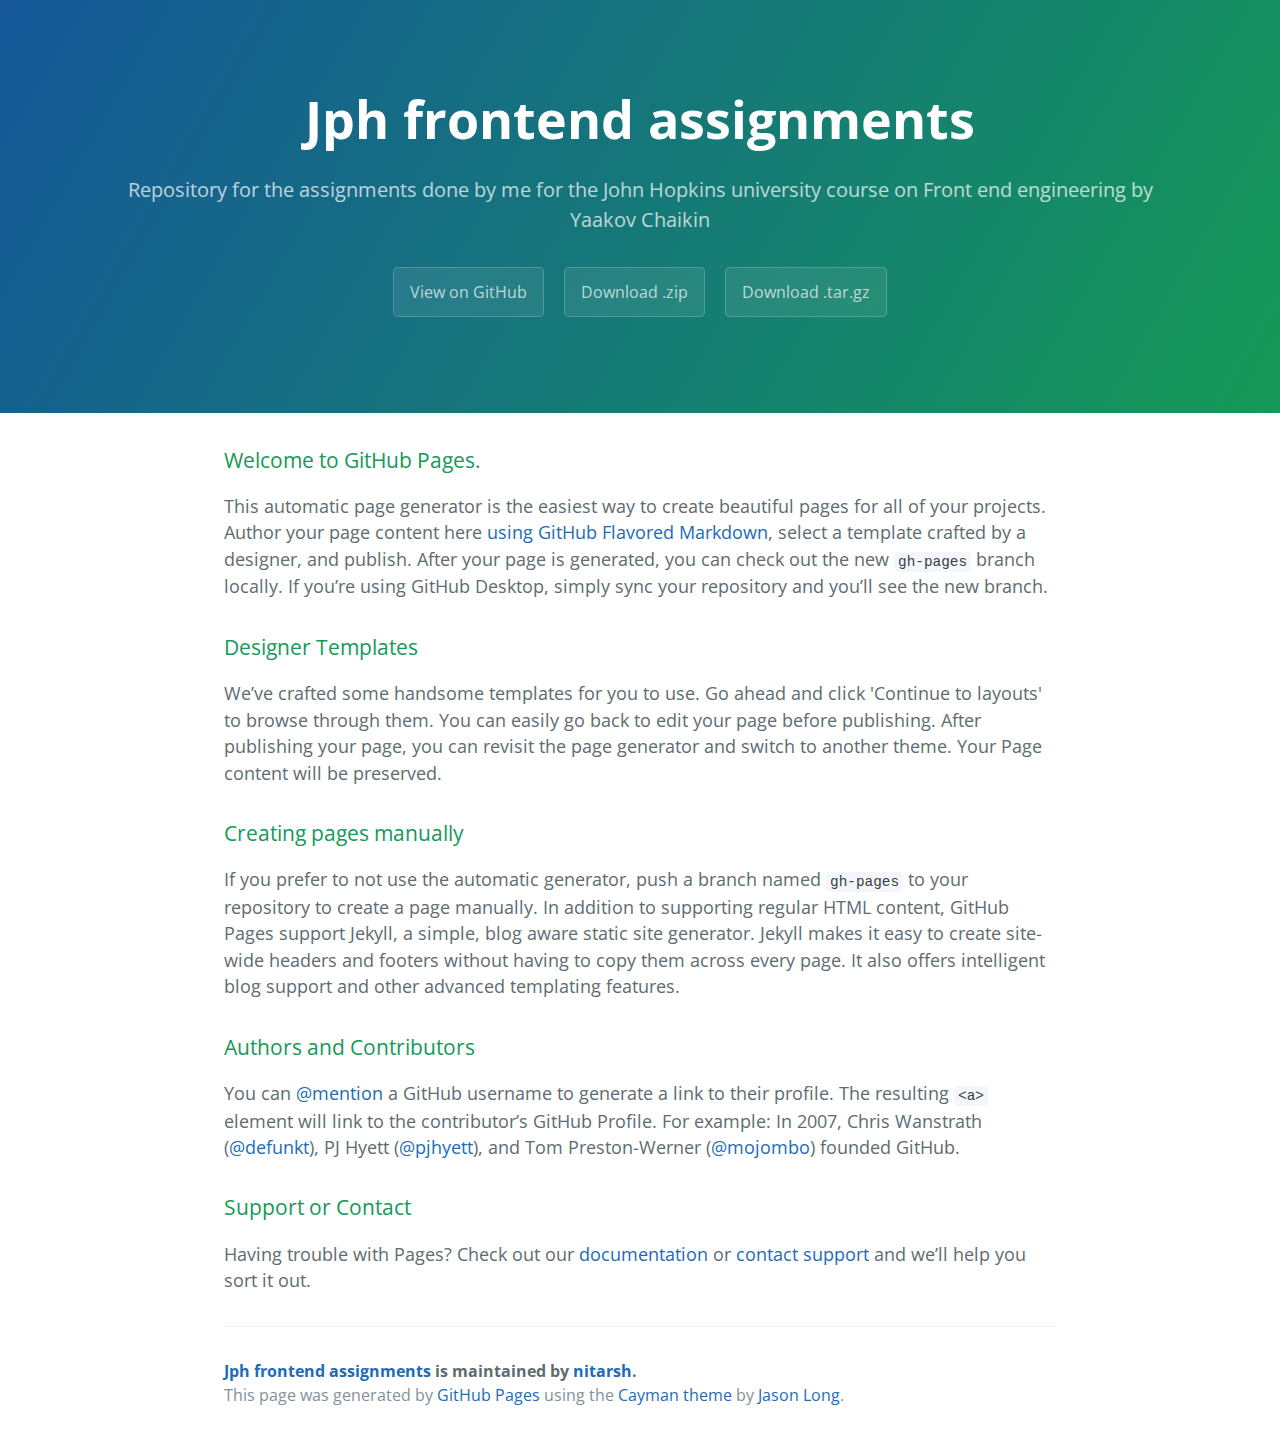
<file: index.html>
<!DOCTYPE html>
<html lang="en-us">
  <head>
    <meta charset="UTF-8">
    <title>Jph frontend assignments by nitarsh</title>
    <meta name="viewport" content="width=device-width, initial-scale=1">
    <link rel="stylesheet" type="text/css" href="stylesheets/normalize.css" media="screen">
    <link href='https://fonts.googleapis.com/css?family=Open+Sans:400,700' rel='stylesheet' type='text/css'>
    <link rel="stylesheet" type="text/css" href="stylesheets/stylesheet.css" media="screen">
    <link rel="stylesheet" type="text/css" href="stylesheets/github-light.css" media="screen">
  </head>
  <body>
    <section class="page-header">
      <h1 class="project-name">Jph frontend assignments</h1>
      <h2 class="project-tagline">Repository for the assignments done by me for the John Hopkins university course on Front end engineering by Yaakov Chaikin</h2>
      <a href="https://github.com/nitarsh/jph_frontend_assignments" class="btn">View on GitHub</a>
      <a href="https://github.com/nitarsh/jph_frontend_assignments/zipball/master" class="btn">Download .zip</a>
      <a href="https://github.com/nitarsh/jph_frontend_assignments/tarball/master" class="btn">Download .tar.gz</a>
    </section>

    <section class="main-content">
      <h3>
<a id="welcome-to-github-pages" class="anchor" href="#welcome-to-github-pages" aria-hidden="true"><span aria-hidden="true" class="octicon octicon-link"></span></a>Welcome to GitHub Pages.</h3>

<p>This automatic page generator is the easiest way to create beautiful pages for all of your projects. Author your page content here <a href="https://guides.github.com/features/mastering-markdown/">using GitHub Flavored Markdown</a>, select a template crafted by a designer, and publish. After your page is generated, you can check out the new <code>gh-pages</code> branch locally. If you’re using GitHub Desktop, simply sync your repository and you’ll see the new branch.</p>

<h3>
<a id="designer-templates" class="anchor" href="#designer-templates" aria-hidden="true"><span aria-hidden="true" class="octicon octicon-link"></span></a>Designer Templates</h3>

<p>We’ve crafted some handsome templates for you to use. Go ahead and click 'Continue to layouts' to browse through them. You can easily go back to edit your page before publishing. After publishing your page, you can revisit the page generator and switch to another theme. Your Page content will be preserved.</p>

<h3>
<a id="creating-pages-manually" class="anchor" href="#creating-pages-manually" aria-hidden="true"><span aria-hidden="true" class="octicon octicon-link"></span></a>Creating pages manually</h3>

<p>If you prefer to not use the automatic generator, push a branch named <code>gh-pages</code> to your repository to create a page manually. In addition to supporting regular HTML content, GitHub Pages support Jekyll, a simple, blog aware static site generator. Jekyll makes it easy to create site-wide headers and footers without having to copy them across every page. It also offers intelligent blog support and other advanced templating features.</p>

<h3>
<a id="authors-and-contributors" class="anchor" href="#authors-and-contributors" aria-hidden="true"><span aria-hidden="true" class="octicon octicon-link"></span></a>Authors and Contributors</h3>

<p>You can <a href="https://help.github.com/articles/basic-writing-and-formatting-syntax/#mentioning-users-and-teams" class="user-mention">@mention</a> a GitHub username to generate a link to their profile. The resulting <code>&lt;a&gt;</code> element will link to the contributor’s GitHub Profile. For example: In 2007, Chris Wanstrath (<a href="https://github.com/defunkt" class="user-mention">@defunkt</a>), PJ Hyett (<a href="https://github.com/pjhyett" class="user-mention">@pjhyett</a>), and Tom Preston-Werner (<a href="https://github.com/mojombo" class="user-mention">@mojombo</a>) founded GitHub.</p>

<h3>
<a id="support-or-contact" class="anchor" href="#support-or-contact" aria-hidden="true"><span aria-hidden="true" class="octicon octicon-link"></span></a>Support or Contact</h3>

<p>Having trouble with Pages? Check out our <a href="https://help.github.com/pages">documentation</a> or <a href="https://github.com/contact">contact support</a> and we’ll help you sort it out.</p>

      <footer class="site-footer">
        <span class="site-footer-owner"><a href="https://github.com/nitarsh/jph_frontend_assignments">Jph frontend assignments</a> is maintained by <a href="https://github.com/nitarsh">nitarsh</a>.</span>

        <span class="site-footer-credits">This page was generated by <a href="https://pages.github.com">GitHub Pages</a> using the <a href="https://github.com/jasonlong/cayman-theme">Cayman theme</a> by <a href="https://twitter.com/jasonlong">Jason Long</a>.</span>
      </footer>

    </section>

  
  </body>
</html>
</file>
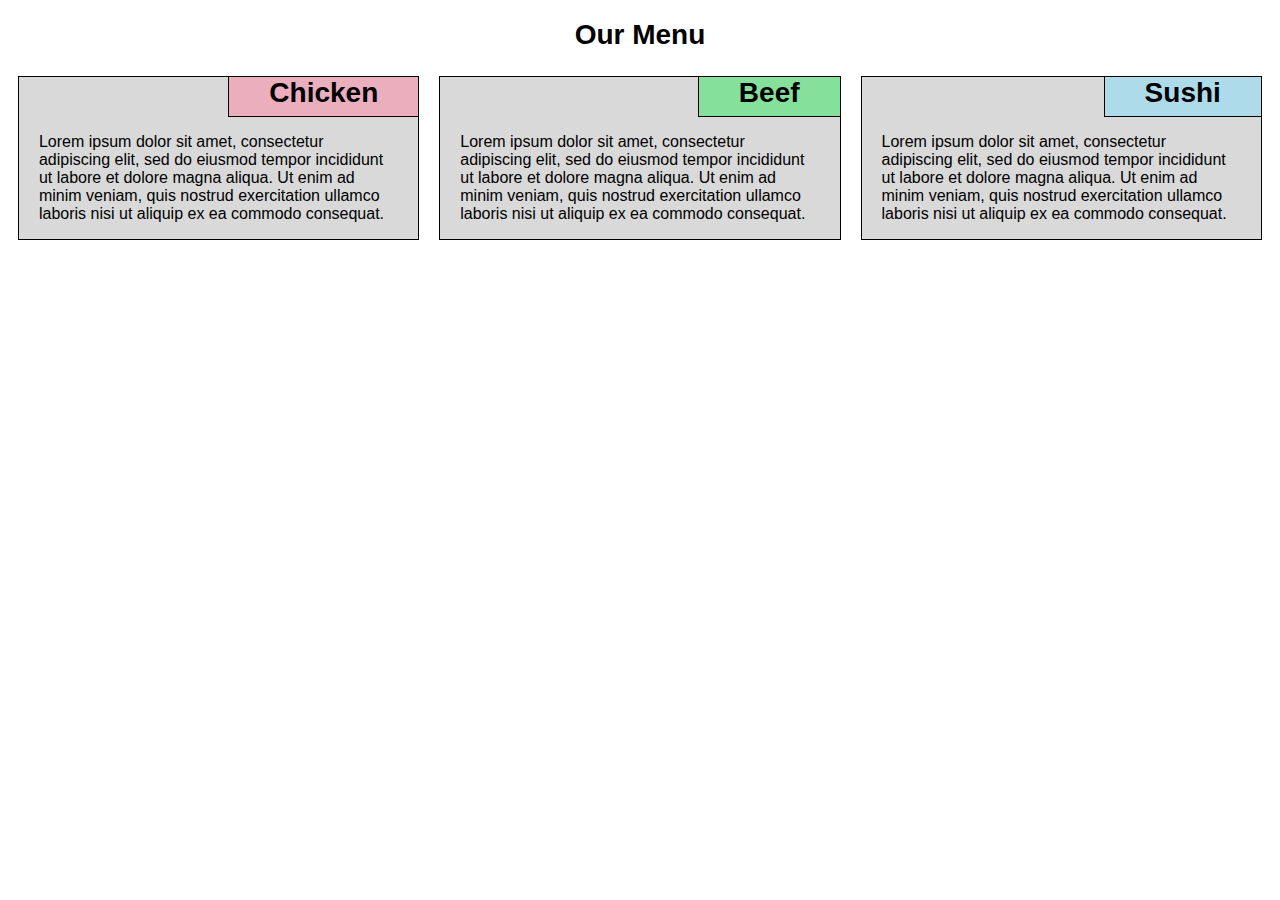
<file: mod2_solution/index.html>
<!DOCTYPE html>
<html>
<head>
  <meta charset="utf-8">
  <meta name="viewport" content="width=device-width, initial-scale=1">
  <title>Assignment Solution for Module 2</title>
  <link href="css/mod2.css" rel="stylesheet" type="text/css"/>
</head>
<body>
  <h1>Our Menu</h1>

  <div class="row">
    <div class="col-lg-4 col-md-6">
      <div class="panel">
        <div class="panel-heading">
          <div class="panel-heading-title"><span>Chicken</span></div>
        </div>
        <p>Lorem ipsum dolor sit amet, consectetur adipiscing elit, sed do eiusmod tempor incididunt ut labore et dolore magna aliqua. Ut enim ad minim veniam, quis nostrud exercitation ullamco laboris nisi ut aliquip ex ea commodo consequat.</p>
      </div>
    </div>
    <div class="col-lg-4 col-md-6">
      <div class="panel">
        <div class="panel-heading">
          <div class="panel-heading-title"><span>Beef</span></div>
        </div>
        <p>Lorem ipsum dolor sit amet, consectetur adipiscing elit, sed do eiusmod tempor incididunt ut labore et dolore magna aliqua. Ut enim ad minim veniam, quis nostrud exercitation ullamco laboris nisi ut aliquip ex ea commodo consequat.</p>
      </div>
    </div>
    <div class="col-lg-4 col-md-12">
      <div class="panel">
        <div class="panel-heading">
          <div class="panel-heading-title"><span>Sushi</span></div>
        </div>
        <p>Lorem ipsum dolor sit amet, consectetur adipiscing elit, sed do eiusmod tempor incididunt ut labore et dolore magna aliqua. Ut enim ad minim veniam, quis nostrud exercitation ullamco laboris nisi ut aliquip ex ea commodo consequat.</p>
      </div>
    </div>
  </div>
</div>

</body>
</html>
</file>
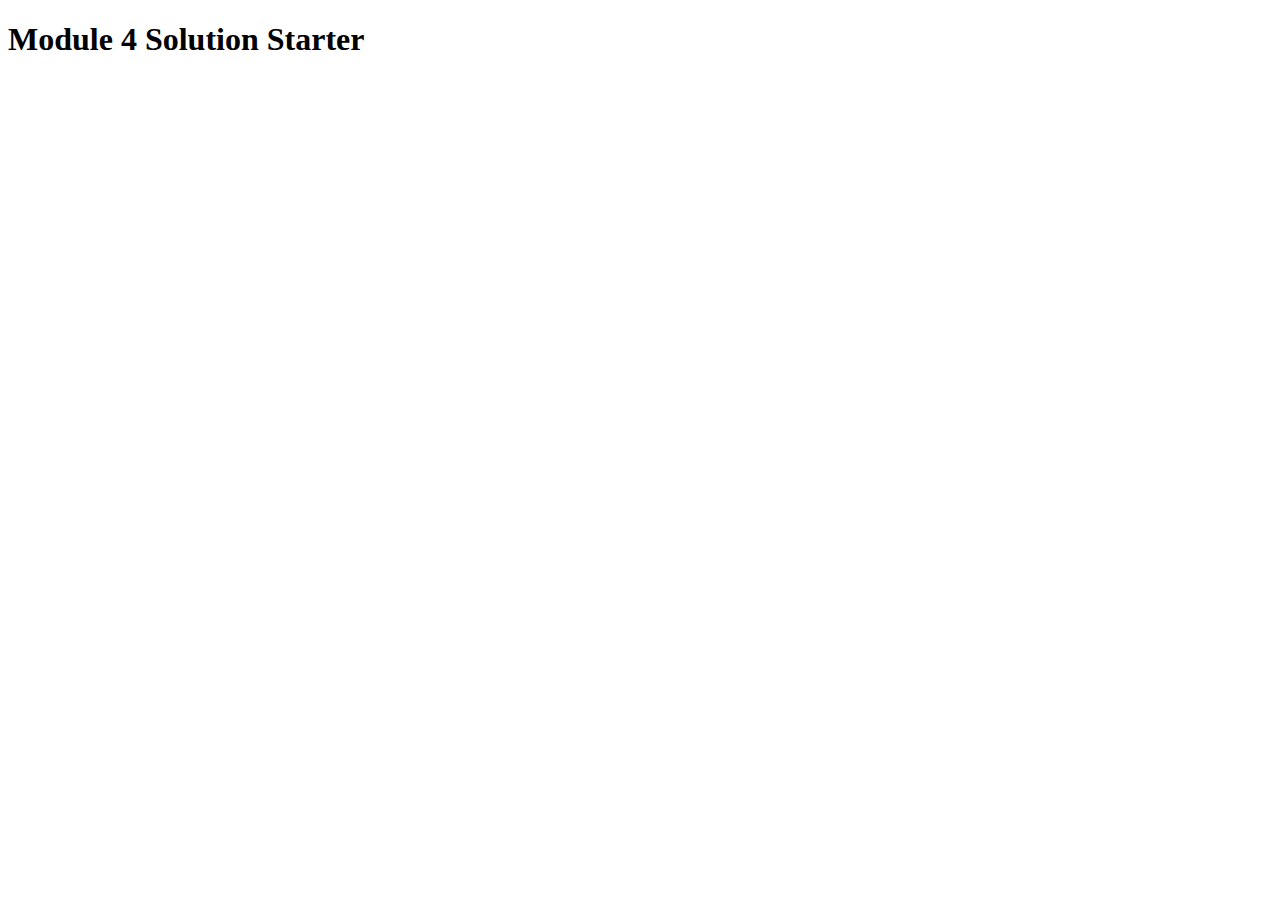
<file: mod4_solution/index.html>
<!DOCTYPE html>
<html>
<head>
  <meta charset="utf-8">
  <title>Module 4 Solution Starter</title>
  <script src="SpeakHello.js"></script>
  <script src="SpeakGoodBye.js"></script>
  <script src="script.js"></script>
</head>
<body>
  <h1>Module 4 Solution Starter</h1>
</body>
</html>
</file>
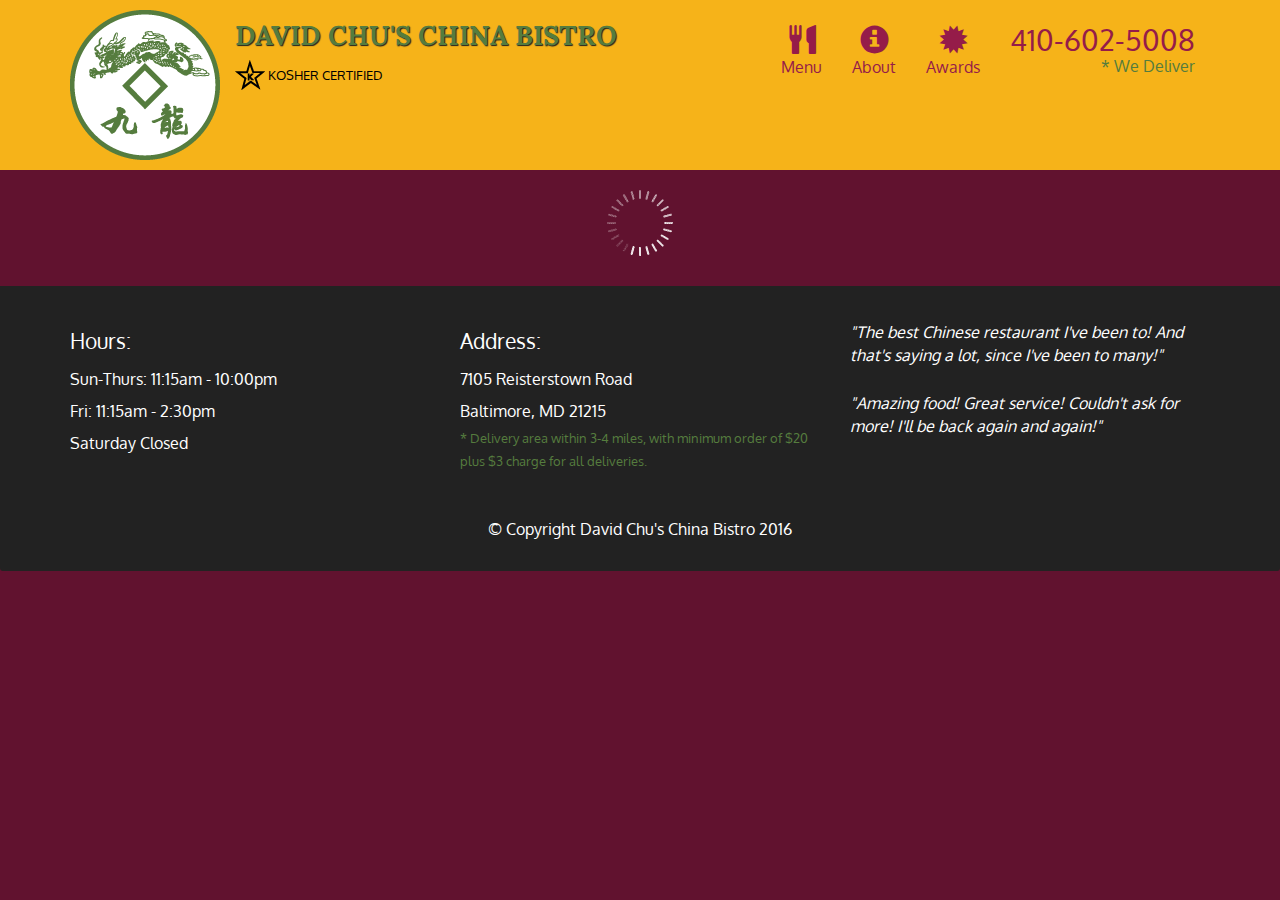
<file: mod5_solution/index.html>
<!doctype html>
<html lang="en">
  <head>
    <meta charset="utf-8">
    <meta http-equiv="X-UA-Compatible" content="IE=edge">
    <meta name="viewport" content="width=device-width, initial-scale=1">
    <title>David Chu's China Bistro</title>
    <link rel="stylesheet" href="css/bootstrap.min.css">
    <link rel="stylesheet" href="css/styles.css">
    <link href='https://fonts.googleapis.com/css?family=Oxygen:400,300,700' rel='stylesheet' type='text/css'>
    <link href='https://fonts.googleapis.com/css?family=Lora' rel='stylesheet' type='text/css'>
  </head>
<body>
  <header>
    <nav id="header-nav" class="navbar navbar-default">
      <div class="container">
        <div class="navbar-header">
          <a href="index.html" class="pull-left visible-md visible-lg">
            <div id="logo-img" alt="Logo image"></div>
          </a>

          <div class="navbar-brand">
            <a href="index.html"><h1>David Chu's China Bistro</h1></a>
            <p>
              <img src="images/star-k-logo.png" alt="Kosher certification">
              <span>Kosher Certified</span>
            </p>
          </div>

          <button id="navbarToggle" type="button" class="navbar-toggle collapsed" data-toggle="collapse" data-target="#collapsable-nav" aria-expanded="false">
            <span class="sr-only">Toggle navigation</span>
            <span class="icon-bar"></span>
            <span class="icon-bar"></span>
            <span class="icon-bar"></span>
          </button>
        </div>
        
        <div id="collapsable-nav" class="collapse navbar-collapse">
           <ul id="nav-list" class="nav navbar-nav navbar-right">
            <li id="navHomeButton" class="visible-xs active">
              <a href="index.html">
                <span class="glyphicon glyphicon-home"></span> Home</a>
            </li>
            <li id="navMenuButton">
              <a href="#" onclick="$dc.loadMenuCategories();">
                <span class="glyphicon glyphicon-cutlery"></span><br class="hidden-xs"> Menu</a>
            </li>
            <li>
              <a href="#">
                <span class="glyphicon glyphicon-info-sign"></span><br class="hidden-xs"> About</a>
            </li>
            <li>
              <a href="#">
                <span class="glyphicon glyphicon-certificate"></span><br class="hidden-xs"> Awards</a>
            </li>
            <li id="phone" class="hidden-xs">
              <a href="tel:410-602-5008">
                <span>410-602-5008</span></a><div>* We Deliver</div>
            </li>
          </ul><!-- #nav-list -->
        </div><!-- .collapse .navbar-collapse -->
      </div><!-- .container -->
    </nav><!-- #header-nav -->
  </header>

  <div id="call-btn" class="visible-xs">
    <a class="btn" href="tel:410-602-5008">
    <span class="glyphicon glyphicon-earphone"></span>
    410-602-5008
    </a>
  </div>
  <div id="xs-deliver" class="text-center visible-xs">* We Deliver</div>

  <div id="main-content" class="container"></div>

  <footer class="panel-footer">
    <div class="container">
      <div class="row">
        <section id="hours" class="col-sm-4">
          <span>Hours:</span><br>
          Sun-Thurs: 11:15am - 10:00pm<br>
          Fri: 11:15am - 2:30pm<br>
          Saturday Closed
          <hr class="visible-xs">
        </section>
        <section id="address" class="col-sm-4">
          <span>Address:</span><br>
          7105 Reisterstown Road<br>
          Baltimore, MD 21215
          <p>* Delivery area within 3-4 miles, with minimum order of $20 plus $3 charge for all deliveries.</p>
          <hr class="visible-xs">
        </section>
        <section id="testimonials" class="col-sm-4">
          <p>"The best Chinese restaurant I've been to! And that's saying a lot, since I've been to many!"</p>
          <p>"Amazing food! Great service! Couldn't ask for more! I'll be back again and again!"</p>
        </section>
      </div>
      <div class="text-center">&copy; Copyright David Chu's China Bistro 2016</div>
    </div>
  </footer>

  <!-- jQuery (Bootstrap JS plugins depend on it) -->
  <script src="js/jquery-2.1.4.min.js"></script>
  <script src="js/bootstrap.min.js"></script>
  <script src="js/ajax-utils.js"></script>
  <script src="js/script.js"></script>
</body>
</html>
</file>
<file: stylesheets/stylesheet.css>
* {
  box-sizing: border-box; }

body {
  padding: 0;
  margin: 0;
  font-family: "Open Sans", "Helvetica Neue", Helvetica, Arial, sans-serif;
  font-size: 16px;
  line-height: 1.5;
  color: #606c71; }

a {
  color: #1e6bb8;
  text-decoration: none; }
  a:hover {
    text-decoration: underline; }

.btn {
  display: inline-block;
  margin-bottom: 1rem;
  color: rgba(255, 255, 255, 0.7);
  background-color: rgba(255, 255, 255, 0.08);
  border-color: rgba(255, 255, 255, 0.2);
  border-style: solid;
  border-width: 1px;
  border-radius: 0.3rem;
  transition: color 0.2s, background-color 0.2s, border-color 0.2s; }
  .btn + .btn {
    margin-left: 1rem; }

.btn:hover {
  color: rgba(255, 255, 255, 0.8);
  text-decoration: none;
  background-color: rgba(255, 255, 255, 0.2);
  border-color: rgba(255, 255, 255, 0.3); }

@media screen and (min-width: 64em) {
  .btn {
    padding: 0.75rem 1rem; } }

@media screen and (min-width: 42em) and (max-width: 64em) {
  .btn {
    padding: 0.6rem 0.9rem;
    font-size: 0.9rem; } }

@media screen and (max-width: 42em) {
  .btn {
    display: block;
    width: 100%;
    padding: 0.75rem;
    font-size: 0.9rem; }
    .btn + .btn {
      margin-top: 1rem;
      margin-left: 0; } }

.page-header {
  color: #fff;
  text-align: center;
  background-color: #159957;
  background-image: linear-gradient(120deg, #155799, #159957); }

@media screen and (min-width: 64em) {
  .page-header {
    padding: 5rem 6rem; } }

@media screen and (min-width: 42em) and (max-width: 64em) {
  .page-header {
    padding: 3rem 4rem; } }

@media screen and (max-width: 42em) {
  .page-header {
    padding: 2rem 1rem; } }

.project-name {
  margin-top: 0;
  margin-bottom: 0.1rem; }

@media screen and (min-width: 64em) {
  .project-name {
    font-size: 3.25rem; } }

@media screen and (min-width: 42em) and (max-width: 64em) {
  .project-name {
    font-size: 2.25rem; } }

@media screen and (max-width: 42em) {
  .project-name {
    font-size: 1.75rem; } }

.project-tagline {
  margin-bottom: 2rem;
  font-weight: normal;
  opacity: 0.7; }

@media screen and (min-width: 64em) {
  .project-tagline {
    font-size: 1.25rem; } }

@media screen and (min-width: 42em) and (max-width: 64em) {
  .project-tagline {
    font-size: 1.15rem; } }

@media screen and (max-width: 42em) {
  .project-tagline {
    font-size: 1rem; } }

.main-content :first-child {
  margin-top: 0; }
.main-content img {
  max-width: 100%; }
.main-content h1, .main-content h2, .main-content h3, .main-content h4, .main-content h5, .main-content h6 {
  margin-top: 2rem;
  margin-bottom: 1rem;
  font-weight: normal;
  color: #159957; }
.main-content p {
  margin-bottom: 1em; }
.main-content code {
  padding: 2px 4px;
  font-family: Consolas, "Liberation Mono", Menlo, Courier, monospace;
  font-size: 0.9rem;
  color: #383e41;
  background-color: #f3f6fa;
  border-radius: 0.3rem; }
.main-content pre {
  padding: 0.8rem;
  margin-top: 0;
  margin-bottom: 1rem;
  font: 1rem Consolas, "Liberation Mono", Menlo, Courier, monospace;
  color: #567482;
  word-wrap: normal;
  background-color: #f3f6fa;
  border: solid 1px #dce6f0;
  border-radius: 0.3rem; }
  .main-content pre > code {
    padding: 0;
    margin: 0;
    font-size: 0.9rem;
    color: #567482;
    word-break: normal;
    white-space: pre;
    background: transparent;
    border: 0; }
.main-content .highlight {
  margin-bottom: 1rem; }
  .main-content .highlight pre {
    margin-bottom: 0;
    word-break: normal; }
.main-content .highlight pre, .main-content pre {
  padding: 0.8rem;
  overflow: auto;
  font-size: 0.9rem;
  line-height: 1.45;
  border-radius: 0.3rem; }
.main-content pre code, .main-content pre tt {
  display: inline;
  max-width: initial;
  padding: 0;
  margin: 0;
  overflow: initial;
  line-height: inherit;
  word-wrap: normal;
  background-color: transparent;
  border: 0; }
  .main-content pre code:before, .main-content pre code:after, .main-content pre tt:before, .main-content pre tt:after {
    content: normal; }
.main-content ul, .main-content ol {
  margin-top: 0; }
.main-content blockquote {
  padding: 0 1rem;
  margin-left: 0;
  color: #819198;
  border-left: 0.3rem solid #dce6f0; }
  .main-content blockquote > :first-child {
    margin-top: 0; }
  .main-content blockquote > :last-child {
    margin-bottom: 0; }
.main-content table {
  display: block;
  width: 100%;
  overflow: auto;
  word-break: normal;
  word-break: keep-all; }
  .main-content table th {
    font-weight: bold; }
  .main-content table th, .main-content table td {
    padding: 0.5rem 1rem;
    border: 1px solid #e9ebec; }
.main-content dl {
  padding: 0; }
  .main-content dl dt {
    padding: 0;
    margin-top: 1rem;
    font-size: 1rem;
    font-weight: bold; }
  .main-content dl dd {
    padding: 0;
    margin-bottom: 1rem; }
.main-content hr {
  height: 2px;
  padding: 0;
  margin: 1rem 0;
  background-color: #eff0f1;
  border: 0; }

@media screen and (min-width: 64em) {
  .main-content {
    max-width: 64rem;
    padding: 2rem 6rem;
    margin: 0 auto;
    font-size: 1.1rem; } }

@media screen and (min-width: 42em) and (max-width: 64em) {
  .main-content {
    padding: 2rem 4rem;
    font-size: 1.1rem; } }

@media screen and (max-width: 42em) {
  .main-content {
    padding: 2rem 1rem;
    font-size: 1rem; } }

.site-footer {
  padding-top: 2rem;
  margin-top: 2rem;
  border-top: solid 1px #eff0f1; }

.site-footer-owner {
  display: block;
  font-weight: bold; }

.site-footer-credits {
  color: #819198; }

@media screen and (min-width: 64em) {
  .site-footer {
    font-size: 1rem; } }

@media screen and (min-width: 42em) and (max-width: 64em) {
  .site-footer {
    font-size: 1rem; } }

@media screen and (max-width: 42em) {
  .site-footer {
    font-size: 0.9rem; } }
</file>
<file: stylesheets/github-light.css>
/*
The MIT License (MIT)

Copyright (c) 2016 GitHub, Inc.

Permission is hereby granted, free of charge, to any person obtaining a copy
of this software and associated documentation files (the "Software"), to deal
in the Software without restriction, including without limitation the rights
to use, copy, modify, merge, publish, distribute, sublicense, and/or sell
copies of the Software, and to permit persons to whom the Software is
furnished to do so, subject to the following conditions:

The above copyright notice and this permission notice shall be included in all
copies or substantial portions of the Software.

THE SOFTWARE IS PROVIDED "AS IS", WITHOUT WARRANTY OF ANY KIND, EXPRESS OR
IMPLIED, INCLUDING BUT NOT LIMITED TO THE WARRANTIES OF MERCHANTABILITY,
FITNESS FOR A PARTICULAR PURPOSE AND NONINFRINGEMENT. IN NO EVENT SHALL THE
AUTHORS OR COPYRIGHT HOLDERS BE LIABLE FOR ANY CLAIM, DAMAGES OR OTHER
LIABILITY, WHETHER IN AN ACTION OF CONTRACT, TORT OR OTHERWISE, ARISING FROM,
OUT OF OR IN CONNECTION WITH THE SOFTWARE OR THE USE OR OTHER DEALINGS IN THE
SOFTWARE.

*/

.pl-c /* comment */ {
  color: #969896;
}

.pl-c1 /* constant, variable.other.constant, support, meta.property-name, support.constant, support.variable, meta.module-reference, markup.raw, meta.diff.header */,
.pl-s .pl-v /* string variable */ {
  color: #0086b3;
}

.pl-e /* entity */,
.pl-en /* entity.name */ {
  color: #795da3;
}

.pl-smi /* variable.parameter.function, storage.modifier.package, storage.modifier.import, storage.type.java, variable.other */,
.pl-s .pl-s1 /* string source */ {
  color: #333;
}

.pl-ent /* entity.name.tag */ {
  color: #63a35c;
}

.pl-k /* keyword, storage, storage.type */ {
  color: #a71d5d;
}

.pl-s /* string */,
.pl-pds /* punctuation.definition.string, string.regexp.character-class */,
.pl-s .pl-pse .pl-s1 /* string punctuation.section.embedded source */,
.pl-sr /* string.regexp */,
.pl-sr .pl-cce /* string.regexp constant.character.escape */,
.pl-sr .pl-sre /* string.regexp source.ruby.embedded */,
.pl-sr .pl-sra /* string.regexp string.regexp.arbitrary-repitition */ {
  color: #183691;
}

.pl-v /* variable */ {
  color: #ed6a43;
}

.pl-id /* invalid.deprecated */ {
  color: #b52a1d;
}

.pl-ii /* invalid.illegal */ {
  color: #f8f8f8;
  background-color: #b52a1d;
}

.pl-sr .pl-cce /* string.regexp constant.character.escape */ {
  font-weight: bold;
  color: #63a35c;
}

.pl-ml /* markup.list */ {
  color: #693a17;
}

.pl-mh /* markup.heading */,
.pl-mh .pl-en /* markup.heading entity.name */,
.pl-ms /* meta.separator */ {
  font-weight: bold;
  color: #1d3e81;
}

.pl-mq /* markup.quote */ {
  color: #008080;
}

.pl-mi /* markup.italic */ {
  font-style: italic;
  color: #333;
}

.pl-mb /* markup.bold */ {
  font-weight: bold;
  color: #333;
}

.pl-md /* markup.deleted, meta.diff.header.from-file */ {
  color: #bd2c00;
  background-color: #ffecec;
}

.pl-mi1 /* markup.inserted, meta.diff.header.to-file */ {
  color: #55a532;
  background-color: #eaffea;
}

.pl-mdr /* meta.diff.range */ {
  font-weight: bold;
  color: #795da3;
}

.pl-mo /* meta.output */ {
  color: #1d3e81;
}
</file>
<file: mod2_solution/css/mod2.css>
/* This style is a modified version of the simple responsive framework (lecture 24) sample*/
/********** Base styles **********/
* {
  box-sizing: border-box;
}

h1 {
  margin-bottom: 15px;
  text-align: center;
  font-size: 1.75em;
}

p {
  width: 90%;
  margin-right: auto;
  margin-left: auto;
}

span {
  padding-left: 40px;
  padding-right: 40px;
}

body {
  font-family: Helvetica;
}



/* Simple Responsive Framework. mod by @nitarsh*/
.row {
  width: 100%;
  margin-top:10px;
  margin-bottom:10px;
}

.panel {
  border: 1px solid black;
  background-color:#d9d9d9;

  margin:10px 10px 10px 10px;
}

.panel-heading{
  width: 100%;
  height:40px;
}

.panel-heading-title{
  float:right;
  height: 100%;
  border: 1px solid black;
  border-top: 0px;
  border-right: 0px;
  background-color: pink;
  text-align: center;
  font-weight: bold;
  font-size: 1.75em;
}

 .row > div:nth-child(1) .panel .panel-heading .panel-heading-title  {
    background-color: #eaaebd;
}

 .row > div:nth-child(2) .panel .panel-heading .panel-heading-title  {
    background-color: #85e09c;
}

 .row > div:nth-child(3) .panel .panel-heading .panel-heading-title  {
    background-color: #aedbea;
}

/********** Large devices only **********/
@media (min-width: 992px) {
  .col-lg-1, .col-lg-2, .col-lg-3, .col-lg-4, .col-lg-5, .col-lg-6, .col-lg-7, .col-lg-8, .col-lg-9, .col-lg-10, .col-lg-11, .col-lg-12 {
    float: left;
  }
  .col-lg-1 {
    width: 8.33%;
  }
  .col-lg-2 {
    width: 16.66%;
  }
  .col-lg-3 {
    width: 25%;
  }
  .col-lg-4 {
    width: 33.33%;
  }
  .col-lg-5 {
    width: 41.66%;
  }
  .col-lg-6 {
    width: 50%;
  }
  .col-lg-7 {
    width: 58.33%;
  }
  .col-lg-8 {
    width: 66.66%;
  }
  .col-lg-9 {
    width: 74.99%;
  }
  .col-lg-10 {
    width: 83.33%;
  }
  .col-lg-11 {
    width: 91.66%;
  }
  .col-lg-12 {
    width: 100%;
  }
}

/********** Medium devices only **********/
@media (min-width: 769px) and (max-width: 991px) {
  .col-md-1, .col-md-2, .col-md-3, .col-md-4, .col-md-5, .col-md-6, .col-md-7, .col-md-8, .col-md-9, .col-md-10, .col-md-11, .col-md-12 {
    float: left;
    padding-right: 15px;
    padding-left: 15px;
  }
  .col-md-1 {
    width: 8.33%;
  }
  .col-md-2 {
    width: 16.66%;
  }
  .col-md-3 {
    width: 25%;
  }
  .col-md-4 {
    width: 33.33%;
  }
  .col-md-5 {
    width: 41.66%;
  }
  .col-md-6 {
    width: 50%;
  }
  .col-md-7 {
    width: 58.33%;
  }
  .col-md-8 {
    width: 66.66%;
  }
  .col-md-9 {
    width: 74.99%;
  }
  .col-md-10 {
    width: 83.33%;
  }
  .col-md-11 {
    width: 91.66%;
  }
  .col-md-12 {
    width: 100%;
  }
}
</file>
<file: mod5_solution/css/styles.css>
body {
  font-size: 16px;
  color: #fff;
  background-color: #61122f;
  font-family: 'Oxygen', sans-serif;
}

/** HEADER **/
#header-nav {
  background-color: #f6b319;
  border-radius: 0;
  border: 0;
}

#logo-img {
  background: url('../images/restaurant-logo_large.png') no-repeat;
  width: 150px;
  height: 150px;
  margin: 10px 15px 10px 0;
}

.navbar-brand {
  padding-top: 25px;
}
.navbar-brand h1 { /* Restaurant name */
  font-family: 'Lora', serif;
  color: #557c3e;
  font-size: 1.5em;
  text-transform: uppercase;
  font-weight: bold;
  text-shadow: 1px 1px 1px #222;
  margin-top: 0;
  margin-bottom: 0;
  line-height: .75;
}
.navbar-brand a:hover, .navbar-brand a:focus {
  text-decoration: none;
}
.navbar-brand p { /* Kosher cert */
  color: #000;
  text-transform: uppercase;
  font-size: .7em;
  margin-top: 15px;
}
.navbar-brand p span { /* Star-K */
  vertical-align: middle;
}

#nav-list {
  margin-top: 10px;
}
#nav-list a {
  color: #951C49;
  text-align: center;
}
#nav-list a:hover {
  background: #E7E7E7;
}
#nav-list a span {
  font-size: 1.8em;
}

#phone {
  margin-top: 5px;
}
#phone a { /* Phone number */
  text-align: right;
  padding-bottom: 0;
}
#phone div { /* We Deliver */
  color: #557c3e;
  text-align: right;
  padding-right: 15px;
}

.navbar-header button.navbar-toggle, .navbar-header .icon-bar {
  border: 1px solid #61122f;
}
.navbar-header button.navbar-toggle {
  clear: both;
  margin-top: -30px;
}
/* END HEADER */

/* FOOTER */
.panel-footer {
  margin-top: 30px;
  padding-top: 35px;
  padding-bottom: 30px;
  background-color: #222;
  border-top: 0;
}
.panel-footer div.row {
  margin-bottom: 35px;
}
#hours, #address {
  line-height: 2;
}
#hours > span, #address > span {
  font-size: 1.3em;
}
#address p {
  color: #557c3e;
  font-size: .8em;
  line-height: 1.8;
}
#testimonials {
  font-style: italic;
}
#testimonials p:nth-child(2) {
  margin-top: 25px;
}
/* END FOOTER */



/* HOME PAGE */
.container .jumbotron {
  box-shadow: 0 0 50px #3F0C1F;
  border: 2px solid #3F0C1F;
}

#menu-tile, #specials-tile, #map-tile {
  height: 250px;
  width: 100%;
  margin-bottom: 15px;
  position: relative;
  border: 2px solid #3F0C1F;
  overflow: hidden;
}
#menu-tile:hover, #specials-tile:hover, #map-tile:hover {
  box-shadow: 0 1px 5px 1px #cccccc;
}
#menu-tile {
  background: url('../images/menu-tile.jpg') no-repeat;
  background-position: center;
}
#specials-tile {
  background: url('../images/specials-tile.jpg') no-repeat;
  background-position: center;
}
#menu-tile span, #specials-tile span, #map-tile span {
  position: absolute;
  bottom: 0;
  right: 0;
  width: 100%;
  text-align: center;
  font-size: 1.6em;
  text-transform: uppercase;
  background-color: #000;
  color: #fff;
  opacity: .8;
}
/* END HOME PAGE */

/* MENU CATEGORIES PAGE */
.category-tile { 
  position: relative;
  border: 2px solid #3F0C1F;
  overflow: hidden;
  width: 200px;
  height: 200px;
  margin: 0 auto 15px;
}
.category-tile span {
  position: absolute;
  bottom: 0;
  right: 0;
  width: 100%;
  text-align: center;
  font-size: 1.2em;
  text-transform: uppercase;
  background-color: #000;
  color: #fff;
  opacity: .8;
}
.category-tile:hover {
  box-shadow: 0 1px 5px 1px #cccccc;
}

#menu-categories-title + div {
  margin-bottom: 50px;
}
/* END MENU CATEGORIES PAGE */

/* SINGLE CATEGORY PAGE */
.menu-item-tile {
  margin-bottom: 25px;
}
.menu-item-tile hr {
  width: 80%;
}
.menu-item-tile .menu-item-price {
  font-size: 1.1em;
  text-align: right;
  margin-top: -15px;
  margin-right: -15px;
}
.menu-item-tile .menu-item-price span {
  font-size: .6em;
}
.menu-item-photo {
  position: relative;
  border: 2px solid #3F0C1F; 
  overflow: hidden;
  padding: 0;
  margin-right: -15px;
  margin-left: auto;
  margin-bottom: 20px;
  max-width: 250px;
}
.menu-item-photo div {
  position: absolute;
  bottom: 0;
  right: 0;
  width: 80px;
  background-color: #557c3e;
  text-align: center;
}
.menu-item-description {
  padding-right: 30px;
}
h3.menu-item-title {
  margin: 0 0 10px;
}
.menu-item-details {
  font-size: .9em;
  font-style: italic;
}
/* END SINGLE CATEGORY PAGE */


/********** Large devices only **********/
@media (min-width: 1200px) {
  .container .jumbotron {
    background: url('../images/jumbotron_1200.jpg') no-repeat;
    height: 675px;
  }
}

/********** Medium devices only **********/
@media (min-width: 992px) and (max-width: 1199px) {
  /* Header */
  #logo-img {
    background: url('../images/restaurant-logo_medium.png') no-repeat;
    width: 100px;
    height: 100px;
    margin: 5px 5px 5px 0;
  }
  /* End Header */

  /* Home Page */
  .container .jumbotron {
    background: url('../images/jumbotron_992.jpg') no-repeat;
    height: 558px;
  }
  /* End Home Page */
}

/********** Small devices only **********/
@media (min-width: 768px) and (max-width: 991px) {
  /* Home Page */
  .container .jumbotron {
    background: url('../images/jumbotron_768.jpg') no-repeat;
    height: 432px;
  }
  /* End Home Page */
}

/********** Extra small devices only **********/
@media (max-width: 767px) {
  /* Header */
  .navbar-brand {
    padding-top: 10px;
    height: 80px;
  }
  .navbar-brand h1 { /* Restaurant name */
    padding-top: 10px;
    font-size: 5vw; /* 1vw = 1% of viewport width */
  }
  .navbar-brand p { /* Kosher cert */
    font-size: .6em;
    margin-top: 12px;
  }
  .navbar-brand p img { /* Star-K */
    height: 20px;
  }

  #collapsable-nav a { /* Collapsed nav menu text */
    font-size: 1.2em;
  }
  #collapsable-nav a span { /* Collapsed nav menu glyph */
    font-size: 1em;
    margin-right: 5px;
  }

  #call-btn > a {
    font-size: 1.5em;
    display: block;
    margin: 0 20px;
    padding: 10px;
    border: 2px solid #fff;
    background-color: #f6b319;
    color: #951c49;
  }
  #xs-deliver {
    margin-top: 5px;
    font-size: .7em;
    letter-spacing: .1em;
    text-transform: uppercase;
  }
  /* End Header */

  /* Footer */
  .panel-footer section {
    margin-bottom: 30px;
    text-align: center;
  }
  .panel-footer section:nth-child(3) {
    margin-bottom: 0; /* margin already exists on the whole row */
  }
  .panel-footer section hr {
    width: 50%;
  }
  /* End Footer */

  /* Home Page */
  .container .jumbotron {
    margin-top: 30px;
    padding: 0;
  }
  #menu-tile, #specials-tile {
    width: 360px;
    margin: 0 auto 15px;
  }

  .menu-item-photo {
    margin-right: auto;
  }
  .menu-item-tile .menu-item-price {
    text-align: center;
  }
  .menu-item-description {
    text-align: center;;
  }
}


/********** Super extra small devices Only :-) (e.g., iPhone 4) **********/
@media (max-width: 479px) {
  /* Header */
  .navbar-brand h1 { /* Restaurant name */
    padding-top: 5px;
    font-size: 6vw;
  }
  /* End Header */
  
  /* Home page */
  #menu-tile, #specials-tile {
    width: 280px;
    margin: 0 auto 15px;
  }

  .col-xxs-12 {
    position: relative;
    min-height: 1px;
    padding-right: 15px;
    padding-left: 15px;
    float: left;
    width: 100%;
  }
}
</file>
